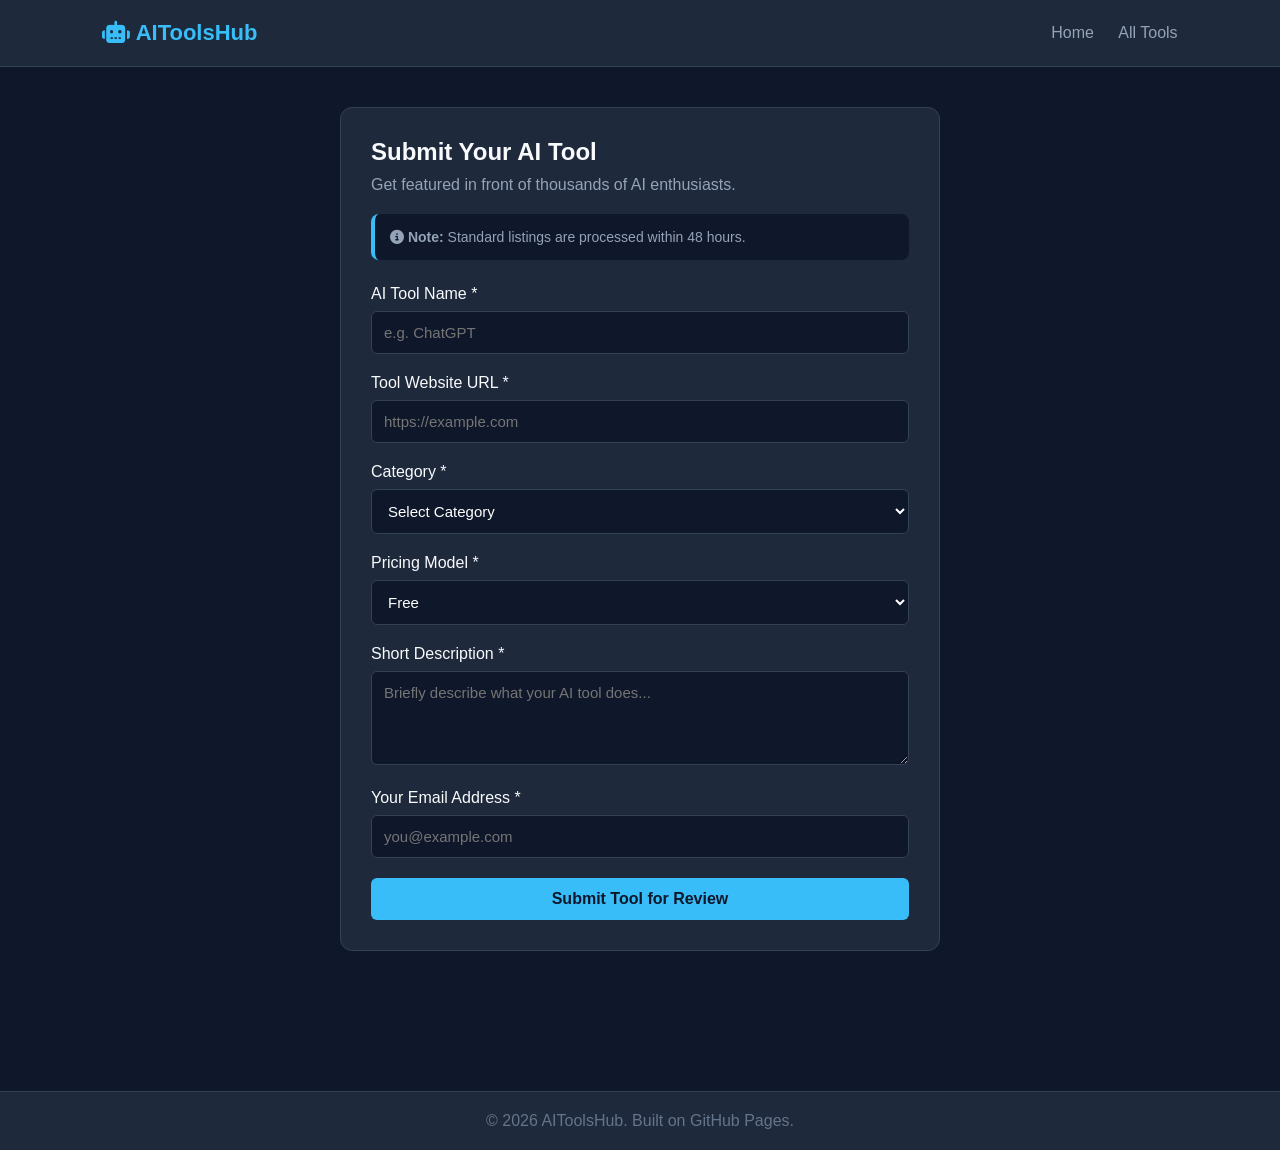
<file: submit.html>
<!DOCTYPE html>
<html lang="pa">
<head>
    <meta charset="UTF-8">
    <meta name="viewport" content="width=device-width, initial-scale=1.0">
    <title>Submit Your AI Tool | AIToolsHub</title>
    <link rel="stylesheet" href="style.css">
    <link rel="stylesheet" href="https://cdnjs.cloudflare.com/ajax/libs/font-awesome/6.4.0/css/all.min.css">
    <style>
        .form-container {
            max-width: 600px;
            margin: 40px auto;
            background: #1e293b;
            padding: 30px;
            border-radius: 12px;
            border: 1px solid #334155;
        }

        .form-group {
            margin-bottom: 20px;
        }

        .form-group label {
            display: block;
            margin-bottom: 8px;
            color: #f8fafc;
            font-weight: 500;
        }

        .form-group input, 
        .form-group select, 
        .form-group textarea {
            width: 100%;
            padding: 12px;
            background: #0f172a;
            border: 1px solid #334155;
            border-radius: 6px;
            color: #fff;
            font-size: 15px;
            outline: none;
        }

        .form-group input:focus, 
        .form-group select:focus, 
        .form-group textarea:focus {
            border-color: #38bdf8;
        }

        .submit-form-btn {
            width: 100%;
            background: #38bdf8;
            color: #0f172a;
            font-weight: bold;
            padding: 12px;
            border: none;
            border-radius: 6px;
            cursor: pointer;
            font-size: 16px;
            transition: 0.3s;
        }

        .submit-form-btn:hover {
            background: #0284c7;
            color: #fff;
        }

        .pricing-notice {
            background: #0f172a;
            padding: 15px;
            border-radius: 8px;
            border-left: 4px solid #38bdf8;
            margin-bottom: 25px;
            font-size: 14px;
            color: #94a3b8;
        }
    </style>
</head>
<body>

    <!-- Header -->
    <header>
        <div class="logo">
            <i class="fa-solid fa-robot"></i> <span>AIToolsHub</span>
        </div>
        <nav>
            <a href="index.html">Home</a>
            <a href="index.html#tools">All Tools</a>
        </nav>
    </header>

    <!-- Form Section -->
    <main class="container">
        <div class="form-container">
            <h2 style="margin-bottom: 10px;">Submit Your AI Tool</h2>
            <p style="color: #94a3b8; margin-bottom: 20px;">Get featured in front of thousands of AI enthusiasts.</p>

            <div class="pricing-notice">
                <i class="fa-solid fa-circle-info"></i> <strong>Note:</strong> Standard listings are processed within 48 hours.
            </div>

            <!-- Formspree Form Integration -->
            <form action="https://formspree.io/f/xwllogjz" method="POST">
                
                <div class="form-group">
                    <label for="toolName">AI Tool Name *</label>
                    <input type="text" id="toolName" name="Tool Name" placeholder="e.g. ChatGPT" required>
                </div>

                <div class="form-group">
                    <label for="websiteUrl">Tool Website URL *</label>
                    <input type="url" id="websiteUrl" name="Website URL" placeholder="https://example.com" required>
                </div>

                <div class="form-group">
                    <label for="category">Category *</label>
                    <select id="category" name="Category" required>
                        <option value="">Select Category</option>
                        <option value="Writing & Copywriting">Writing & Copywriting</option>
                        <option value="Image & Design">Image & Design</option>
                        <option value="Coding & Tech">Coding & Tech</option>
                        <option value="Video & Audio">Video & Audio</option>
                        <option value="Productivity">Productivity</option>
                        <option value="Other">Other</option>
                    </select>
                </div>

                <div class="form-group">
                    <label for="pricing">Pricing Model *</label>
                    <select id="pricing" name="Pricing Model" required>
                        <option value="Free">Free</option>
                        <option value="Freemium">Freemium</option>
                        <option value="Paid">Paid</option>
                    </select>
                </div>

                <div class="form-group">
                    <label for="description">Short Description *</label>
                    <textarea id="description" name="Description" rows="4" placeholder="Briefly describe what your AI tool does..." required></textarea>
                </div>

                <div class="form-group">
                    <label for="email">Your Email Address *</label>
                    <input type="email" id="email" name="Submitter Email" placeholder="you@example.com" required>
                </div>

                <button type="submit" class="submit-form-btn">Submit Tool for Review</button>
            </form>
        </div>
    </main>

    <!-- Footer -->
    <footer>
        <p>© 2026 AIToolsHub. Built on GitHub Pages.</p>
    </footer>

</body>
</html>
</file>
<file: style.css>
* {
    margin: 0;
    padding: 0;
    box-sizing: border-box;
    font-family: 'Segoe UI', Tahoma, Geneva, Verdana, sans-serif;
}

body {
    background-color: #0f172a;
    color: #f8fafc;
}

/* Header */
header {
    display: flex;
    justify-content: space-between;
    align-items: center;
    padding: 20px 8%;
    background-color: #1e293b;
    border-bottom: 1px solid #334155;
}

.logo {
    font-size: 22px;
    font-weight: bold;
    color: #38bdf8;
}

nav a {
    color: #94a3b8;
    text-decoration: none;
    margin-left: 20px;
    transition: 0.3s;
}

nav a:hover {
    color: #ffffff;
}

.submit-btn {
    background: #6366f1;
    color: #fff !important;
    padding: 8px 16px;
    border-radius: 6px;
}

.insta-btn {
    color: #e1306c !important;
    font-weight: bold;
}

/* Hero Section */
.hero {
    text-align: center;
    padding: 60px 20px;
    max-width: 800px;
    margin: 0 auto;
}

.hero h1 {
    font-size: 42px;
    margin-bottom: 15px;
}

.highlight {
    color: #38bdf8;
}

.hero p {
    color: #94a3b8;
    font-size: 18px;
    margin-bottom: 30px;
}

.search-box {
    background: #1e293b;
    border: 1px solid #334155;
    padding: 12px 20px;
    border-radius: 30px;
    display: flex;
    align-items: center;
    max-width: 500px;
    margin: 0 auto;
}

.search-box input {
    background: transparent;
    border: none;
    outline: none;
    color: #fff;
    width: 100%;
    margin-left: 10px;
    font-size: 16px;
}

/* Categories */
.categories {
    display: flex;
    justify-content: center;
    gap: 10px;
    flex-wrap: wrap;
    margin-bottom: 40px;
}

.cat-btn {
    background: #1e293b;
    border: 1px solid #334155;
    color: #94a3b8;
    padding: 8px 18px;
    border-radius: 20px;
    cursor: pointer;
    transition: 0.3s;
}

.cat-btn:hover, .cat-btn.active {
    background: #38bdf8;
    color: #0f172a;
    font-weight: bold;
}

/* Cards Grid */
.container {
    padding: 0 8% 60px 8%;
}

.tools-grid {
    display: grid;
    grid-template-columns: repeat(auto-fill, minmax(280px, 1fr));
    gap: 25px;
}

.tool-card {
    background: #1e293b;
    border: 1px solid #334155;
    border-radius: 12px;
    padding: 20px;
    display: flex;
    flex-direction: column;
    justify-content: space-between;
    transition: transform 0.3s;
}

.tool-card:hover {
    transform: translateY(-5px);
    border-color: #38bdf8;
}

.card-header {
    display: flex;
    align-items: center;
    gap: 15px;
    margin-bottom: 15px;
}

.card-header img {
    width: 45px !important;
    height: 45px !important;
    object-fit: contain;
    border-radius: 8px;
}

.badge {
    font-size: 11px;
    padding: 3px 8px;
    border-radius: 4px;
    font-weight: bold;
}

.free { background: #22c55e; color: #fff; }
.paid { background: #ef4444; color: #fff; }
.freemium { background: #f59e0b; color: #fff; }

.tool-card p {
    color: #94a3b8;
    font-size: 14px;
    line-height: 1.5;
    margin-bottom: 20px;
}

.card-footer {
    display: flex;
    justify-content: space-between;
    align-items: center;
}

.category-tag {
    font-size: 12px;
    color: #64748b;
    background: #0f172a;
    padding: 4px 8px;
    border-radius: 4px;
}

.visit-btn {
    color: #38bdf8;
    text-decoration: none;
    font-weight: bold;
    font-size: 14px;
}

.visit-btn:hover {
    text-decoration: underline;
}

/* Video Tutorials Section */
.video-section, .prompts-section {
    margin: 50px 0;
    padding: 30px;
    background: #1e293b;
    border-radius: 12px;
    border: 1px solid #334155;
}

.section-title {
    font-size: 26px;
    margin-bottom: 20px;
    color: #38bdf8;
    display: flex;
    align-items: center;
    gap: 10px;
}

.video-grid, .prompts-grid {
    display: grid;
    grid-template-columns: repeat(auto-fill, minmax(300px, 1fr));
    gap: 20px;
}

.video-card, .prompt-card {
    background: #0f172a;
    border-radius: 10px;
    overflow: hidden;
    border: 1px solid #334155;
    padding: 20px;
}

.video-container {
    position: relative;
    padding-bottom: 56.25%;
    height: 0;
    overflow: hidden;
}

.video-container iframe {
    position: absolute;
    top: 0;
    left: 0;
    width: 100%;
    height: 100%;
    border: 0;
}

.video-info {
    padding-top: 15px;
}

.video-info h4 {
    font-size: 16px;
    color: #f8fafc;
    margin-bottom: 8px;
}

.video-info p {
    font-size: 13px;
    color: #94a3b8;
}

/* Prompts Styling */
.prompt-header {
    display: flex;
    justify-content: space-between;
    align-items: center;
    margin-bottom: 12px;
}

.prompt-badge {
    font-size: 11px;
    padding: 4px 10px;
    border-radius: 4px;
    font-weight: bold;
}

.chatgpt { background: #10a37f; color: #fff; }
.midjourney { background: #6366f1; color: #fff; }
.coding { background: #f59e0b; color: #fff; }

.copy-btn {
    background: #334155;
    color: #38bdf8;
    border: none;
    padding: 6px 12px;
    border-radius: 6px;
    cursor: pointer;
    font-size: 12px;
    font-weight: bold;
    transition: 0.3s;
}

.copy-btn:hover {
    background: #38bdf8;
    color: #0f172a;
}

.prompt-text {
    color: #cbd5e1;
    font-size: 14px;
    line-height: 1.6;
    background: #1e293b;
    padding: 12px;
    border-radius: 6px;
    border-left: 3px solid #38bdf8;
}

/* Footer */
footer {
    text-align: center;
    padding: 20px;
    background: #1e293b;
    border-top: 1px solid #334155;
    color: #64748b;
    margin-top: 40px;
}

.social-links {
    margin-top: 10px;
}

.social-links a {
    color: #e1306c;
    font-size: 22px;
    margin: 0 10px;
}
</file>
